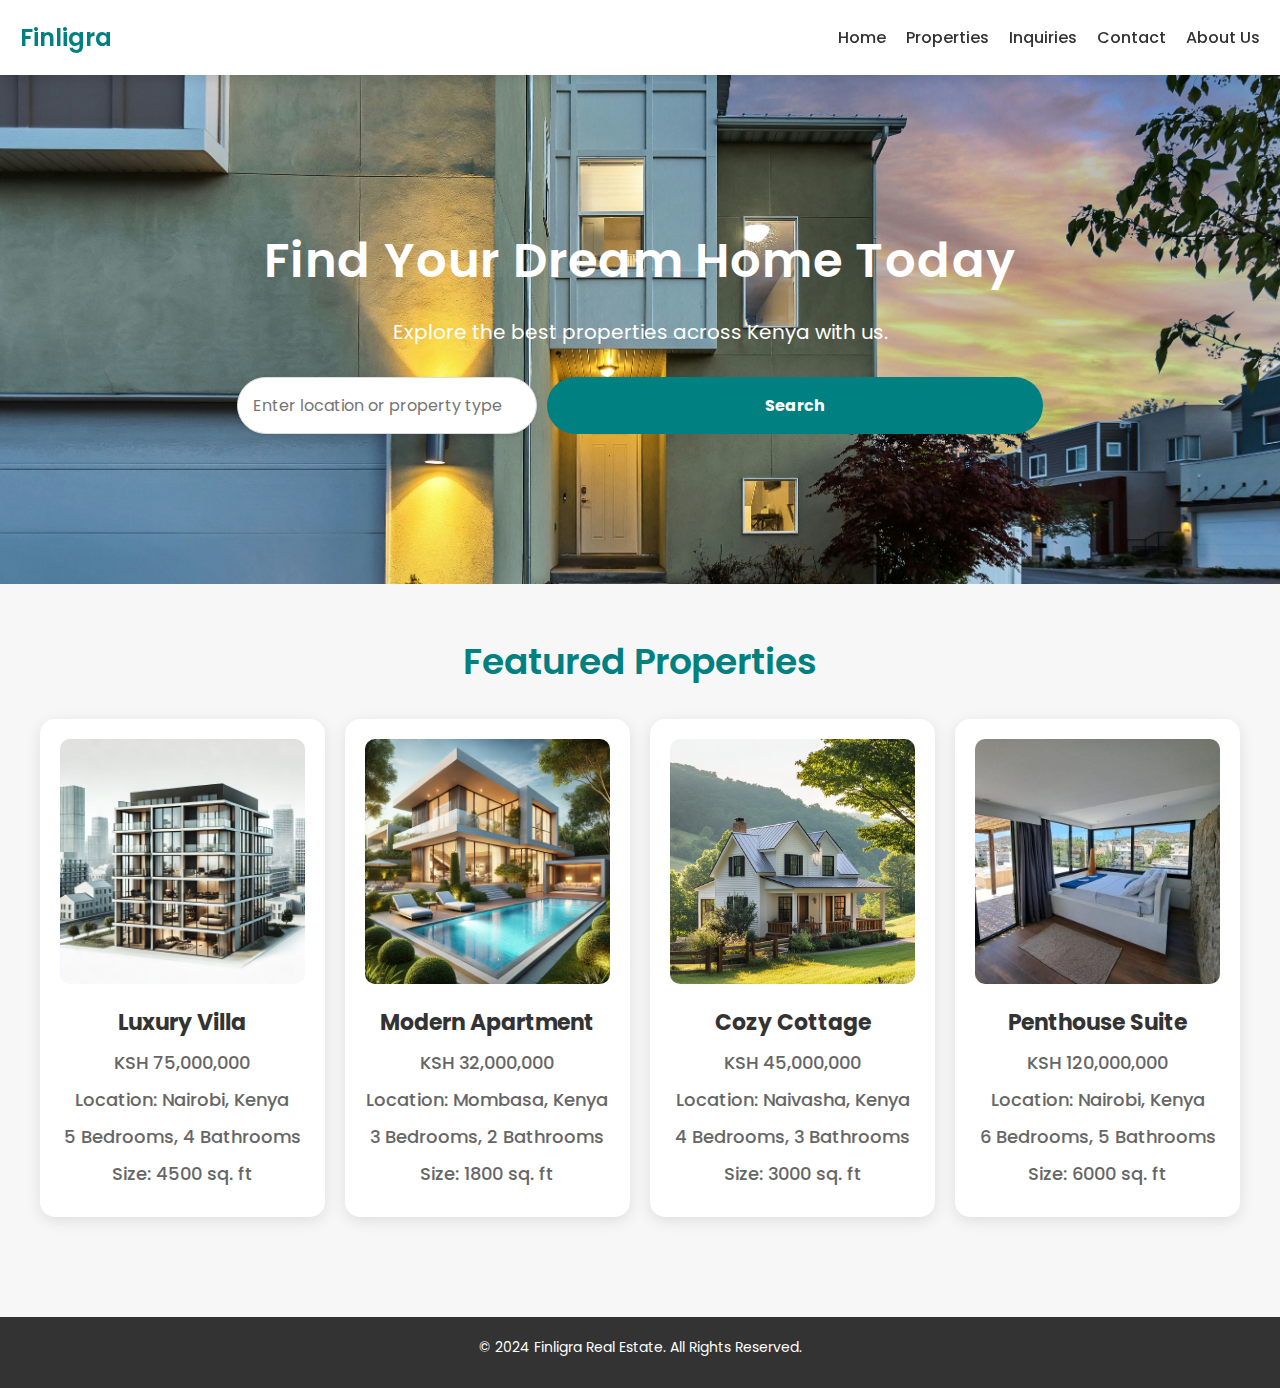
<file: index.html>
<!DOCTYPE html>
<html lang="en">
<head>
    <meta charset="UTF-8">
    <meta name="viewport" content="width=device-width, initial-scale=1.0">
    <title>Finligra Real Estate</title>
    <link href="https://fonts.googleapis.com/css2?family=Poppins:wght@400;600&display=swap" rel="stylesheet">
    <link rel="stylesheet" href="styles.css">
</head>
<body>
    <!-- Navbar -->
    <!-- Navbar -->
    <nav class="navbar">
        <div class="logo">Finligra</div>
        <ul class="nav-links">
            <li><a href="index.html">Home</a></li>
            <li><a href="properties.html">Properties</a></li>
            <li><a href="inquiries.html">Inquiries</a></li>
            <li><a href="contact.html">Contact</a></li>
            <li><a href="about.html">About Us</a></li> <!-- Changed from Login to About Us -->
        </ul>
    </nav>

    <!-- Hero Section with Background Image -->
    <header class="hero">
        <h1>Find Your Dream Home Today</h1>
        <p class="subtitle">Explore the best properties across Kenya with us.</p>
        <div class="search-bar">
            <input type="text" placeholder="Enter location or property type">
            <button type="button">Search</button>
        </div>
    </header>

    <!-- Property Listings Section -->
    <section class="property-listings">
        <h2>Featured Properties</h2>
        <div class="properties-grid">
            <!-- Property cards will be dynamically generated here -->
        </div>
    </section>

    <!-- Footer -->
    <footer class="footer">
        <p>&copy; 2024 Finligra Real Estate. All Rights Reserved.</p>
    </footer>

    <!-- JavaScript for interactivity -->
    <script src="script.js"></script>
</body>
</html>
</file>
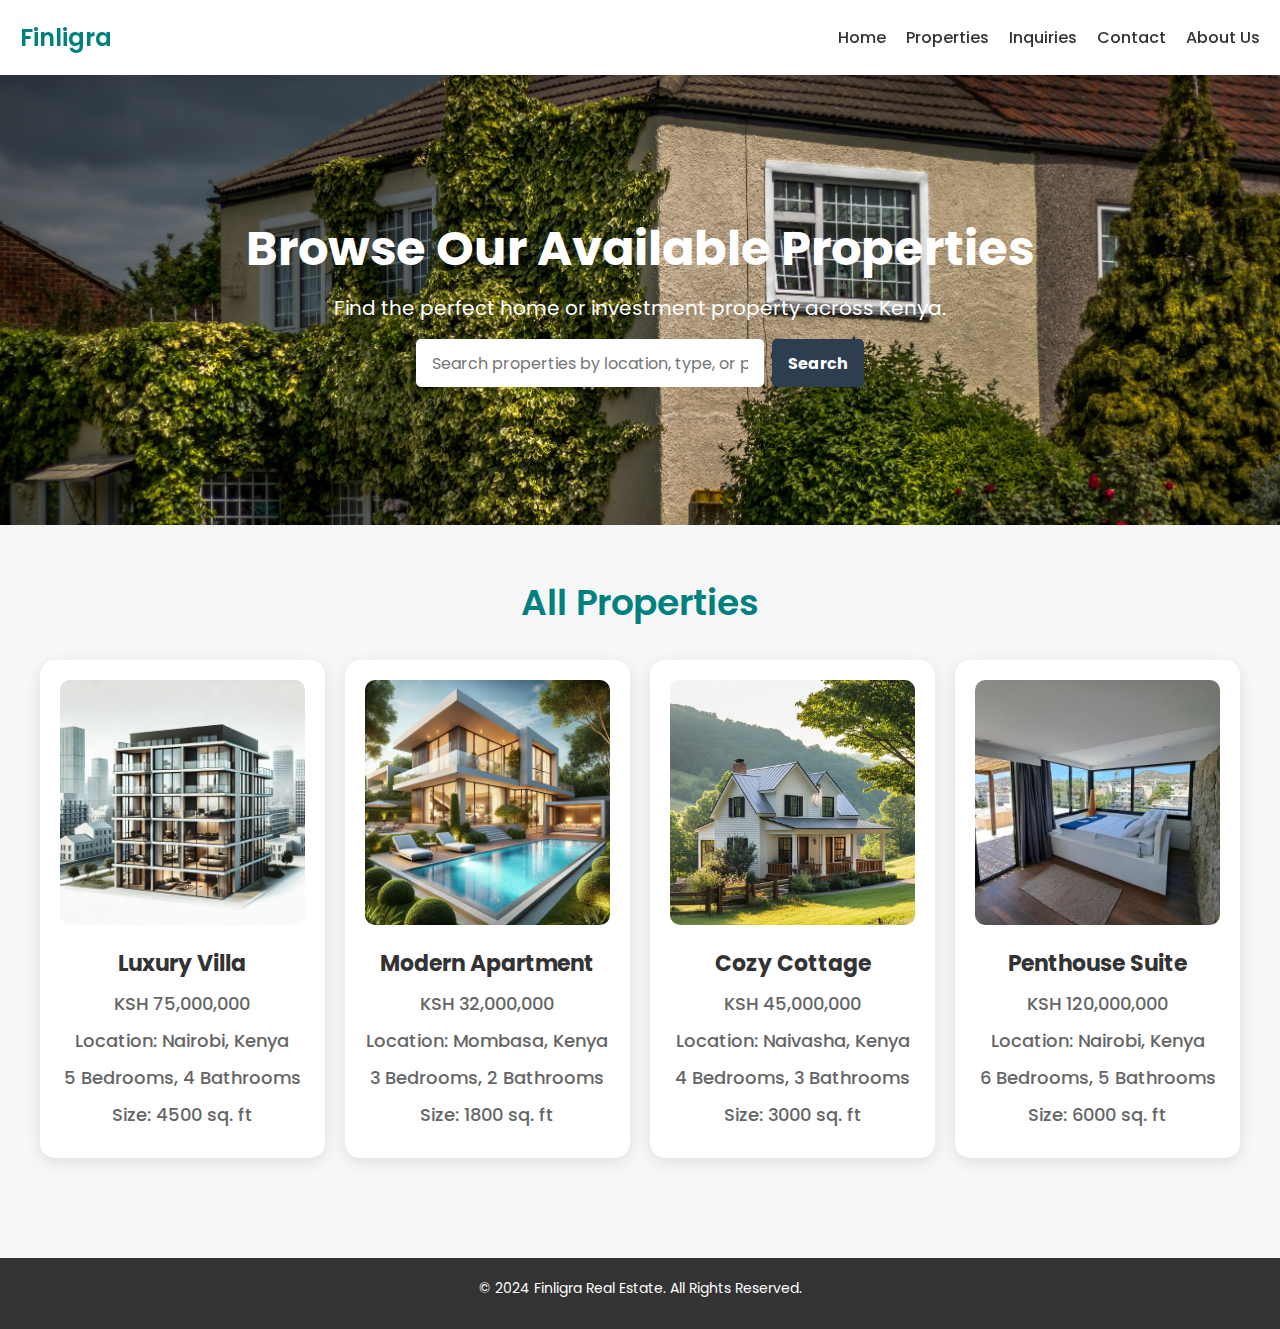
<file: properties.html>
<!DOCTYPE html>
<html lang="en">
<head>
    <meta charset="UTF-8">
    <meta name="viewport" content="width=device-width, initial-scale=1.0">
    <title>Properties | Finligra Real Estate</title>
    <link href="https://fonts.googleapis.com/css2?family=Poppins:wght@400;600&display=swap" rel="stylesheet">
    <link rel="stylesheet" href="styles.css">
</head>
<body>
    <!-- Navbar -->
    <nav class="navbar">
        <div class="logo">Finligra</div>
        <ul class="nav-links">
            <li><a href="index.html">Home</a></li>
            <li><a href="properties.html">Properties</a></li>
            <li><a href="inquiries.html">Inquiries</a></li>
            <li><a href="contact.html">Contact</a></li>
            <li><a href="about.html">About Us</a></li> <!-- Changed from Login to About Us -->
        </ul>
    </nav>

    <!-- Hero Section for Properties Page -->
    <header class="hero-properties">
        <h1>Browse Our Available Properties</h1>
        <p class="subtitle">Find the perfect home or investment property across Kenya.</p>
        <div class="search-bar">
            <input type="text" aria-label="Search properties" placeholder="Search properties by location, type, or price range">
            <button type="button">Search</button>
        </div>
    </header>

    <!-- Property Listings Section -->
    <section class="property-listings">
        <h2>All Properties</h2>
        <div class="properties-grid">
            <!-- Property cards will be dynamically generated here -->
        </div>
    </section>

    <!-- Footer -->
    <footer class="footer">
        <p>&copy; 2024 Finligra Real Estate. All Rights Reserved.</p>
    </footer>

    <!-- JavaScript for interactivity -->
    <script src="script.js"></script>
</body>
</html>
</file>
<file: styles.css>
/* General Styles */
* {
    margin: 0;
    padding: 0;
    box-sizing: border-box;
    font-family: 'Poppins', sans-serif;
}

body {
    color: #333;
    background-color: #f7f7f7;
}

h1, h2, h3, p {
    margin-bottom: 10px;
}

/* Navbar Styles */
.navbar {
    display: flex;
    justify-content: space-between;
    align-items: center;
    background-color: #ffffff;
    padding: 20px;
    box-shadow: 0 4px 10px rgba(0, 0, 0, 0.1);
    position: sticky;
    top: 0;
}

.navbar .logo {
    font-size: 24px;
    font-weight: 600;
    color: #008080;
}

.navbar .nav-links {
    list-style: none;
    display: flex;
    gap: 20px;
}

.navbar .nav-links li a {
    text-decoration: none;
    color: #333;
    font-size: 16px;
    font-weight: 500;
}

.navbar .nav-links li a:hover {
    color: #008080;
}

/* Hero Section with Background */
.hero {
    background-image: url('landing.jpg');
    background-size: cover;
    background-position: center;
    padding: 150px 20px;
    text-align: center;
    color: #ffffff;
}

.hero h1 {
    font-size: 48px;
    margin-bottom: 20px;
    font-weight: 600;
    letter-spacing: 1.2px;
}

.hero .subtitle {
    font-size: 20px;
    margin-bottom: 30px;
}

.hero .search-bar {
    display: flex;
    justify-content: center;
    gap: 10px;
}

.hero .search-bar input {
    padding: 15px;
    width: 300px;
    font-size: 16px;
    border-radius: 30px;
    border: 1px solid #ddd;
    box-shadow: 0 2px 5px rgba(0, 0, 0, 0.1);
}

.hero .search-bar button {
    padding: 15px 30px;
    font-size: 16px;
    background-color: #008080;
    color: white;
    border: none;
    border-radius: 30px;
    cursor: pointer;
}

.hero .search-bar button:hover {
    background-color: #006666;
}

/* Property Listings Section */
.property-listings {
    padding: 50px 20px;
    text-align: center;
}

.property-listings h2 {
    font-size: 36px;
    margin-bottom: 30px;
    color: #008080;
    font-weight: 600;
}

.properties-grid {
    display: flex;
    justify-content: center;
    gap: 20px;
    flex-wrap: wrap;
}

.property-card {
    background-color: white;
    padding: 20px;
    border-radius: 15px;
    box-shadow: 0 4px 15px rgba(0, 0, 0, 0.1);
    width: 250px;
    transition: transform 0.3s ease, box-shadow 0.3s ease;
}

.property-card:hover {
    transform: scale(1.05);
    box-shadow: 0 6px 20px rgba(0, 0, 0, 0.2);
}

.property-card img {
    width: 100%;
    border-radius: 10px;
    margin-bottom: 15px;
}

.property-card h3 {
    font-size: 22px;
    margin-bottom: 10px;
    color: #333;
}

.property-card p {
    font-size: 18px;
    color: #666;
    font-weight: 500;
}

/* Footer */
.footer {
    background-color: #333;
    color: white;
    padding: 20px;
    text-align: center;
    margin-top: 50px;
}

/* Hero Section for Properties Page */
.hero-properties {
    background-image: url('properties.jpg');
    background-size: cover;
    background-position: center;
    height: 50vh;
    display: flex;
    flex-direction: column;
    justify-content: center;
    align-items: center;
    text-align: center;
    color: white;
}

.hero-properties h1 {
    font-size: 3rem;
    margin-bottom: 0.5rem;
}

.hero-properties .subtitle {
    font-size: 1.2rem;
    margin-bottom: 1rem;
}

.hero-properties .search-bar {
    display: flex;
    justify-content: center;
    align-items: center;
}

.hero-properties .search-bar input {
    padding: 0.7rem 1rem;
    font-size: 1rem;
    border: none;
    border-radius: 5px;
    margin-right: 0.5rem;
}

.hero-properties .search-bar button {
    padding: 0.7rem 1rem;
    font-size: 1rem;
    background-color: #2c3e50;
    color: white;
    border: none;
    border-radius: 5px;
    cursor: pointer;
}
/* Hero Section for Inquiries Page */
.hero-inquiries {
    background-image: url('hero-inquiries.jpg');
    background-size: cover;
    background-position: center;
    padding: 100px 20px;
    text-align: center;
    color: white;
}

.hero-inquiries h1 {
    font-size: 40px;
    margin-bottom: 20px;
    font-weight: 600;
}

.hero-inquiries p {
    font-size: 18px;
    margin-bottom: 30px;
}

/* Inquiries Form Section */
.inquiries-form {
    max-width: 600px;
    margin: 50px auto;
    padding: 30px;
    background: #fff;
    border-radius: 15px;
    box-shadow: 0 4px 20px rgba(0, 0, 0, 0.1);
}

.inquiries-form h2 {
    font-size: 28px;
    color: #008080;
    text-align: center;
    margin-bottom: 30px;
}

.form-group {
    margin-bottom: 20px;
}

.form-group label {
    display: block;
    margin-bottom: 8px;
    font-weight: 600;
    font-size: 16px;
    color: #333;
}

.form-group input,
.form-group textarea {
    width: 100%;
    padding: 15px;
    border: 1px solid #ddd;
    border-radius: 10px;
    font-size: 16px;
    font-family: 'Poppins', sans-serif;
    transition: border-color 0.3s ease;
    box-shadow: 0 2px 5px rgba(0, 0, 0, 0.1);
}

.form-group input:focus,
.form-group textarea:focus {
    border-color: #008080;
    outline: none;
}

button {
    width: 40%;
    padding: 15px;
    background-color: #008080;
    color: white;
    border: none;
    border-radius: 10px;
    cursor: pointer;
    font-size: 18px;
    font-weight: bold;
    transition: background-color 0.3s ease;
}

button:hover {
    background-color: #006666;
}

/* Footer */
.footer {
    background-color: #333;
    color: white;
    padding: 20px;
    text-align: center;
    margin-top: 50px;
}

.footer p {
    font-size: 14px;
}

/* Hero Section for Contact Page */
.hero-contact {
    background-image: url('contact-bg.jpg');
    background-size: cover;
    background-position: center;
    padding: 100px 20px;
    text-align: center;
    color: white;
}

.hero-contact h1 {
    font-size: 42px;
    margin-bottom: 20px;
    font-weight: 600;
}

.hero-contact p {
    font-size: 18px;
    margin-bottom: 30px;
}

/* Contact Section */
.contact-section {
    display: flex;
    justify-content: space-between;
    flex-wrap: wrap;
    padding: 50px 20px;
    max-width: 1200px;
    margin: 0 auto;
}

.contact-info {
    flex: 1;
    min-width: 300px;
    margin-bottom: 30px;
    padding: 20px;
    background-color: #fff;
    border-radius: 15px;
    box-shadow: 0 4px 20px rgba(0, 0, 0, 0.1);
}

.contact-info h2 {
    font-size: 28px;
    color: #008080;
    margin-bottom: 15px;
}

.contact-info p {
    font-size: 18px;
    margin-bottom: 10px;
    color: #333;
}

.contact-form {
    flex: 1;
    min-width: 300px;
    margin-bottom: 30px;
    padding: 30px;
    background: #fff;
    border-radius: 15px;
    box-shadow: 0 4px 20px rgba(0, 0, 0, 0.1);
}

.contact-form h2 {
    font-size: 28px;
    color: #008080;
    margin-bottom: 20px;
    text-align: center;
}

.form-group {
    margin-bottom: 20px;
}

.form-group label {
    display: block;
    margin-bottom: 8px;
    font-weight: 600;
    font-size: 16px;
    color: #333;
}

.form-group input,
.form-group textarea {
    width: 100%;
    padding: 15px;
    border: 1px solid #ddd;
    border-radius: 10px;
    font-size: 16px;
    font-family: 'Poppins', sans-serif;
    transition: border-color 0.3s ease;
    box-shadow: 0 2px 5px rgba(0, 0, 0, 0.1);
}

.form-group input:focus,
.form-group textarea:focus {
    border-color: #008080;
    outline: none;
}
/* General Styles */
* {
    margin: 0;
    padding: 0;
    box-sizing: border-box;
    font-family: 'Poppins', sans-serif;
}

body {
    color: #333;
    background-color: #f7f7f7;
}

/* Navbar Styles */
.navbar {
    display: flex;
    justify-content: space-between;
    align-items: center;
    background-color: #ffffff;
    padding: 20px;
    box-shadow: 0 4px 10px rgba(0, 0, 0, 0.1);
    position: sticky;
    top: 0;
}

.navbar .logo {
    font-size: 24px;
    font-weight: 600;
    color: #008080;
}

.navbar .nav-links {
    list-style: none;
    display: flex;
    gap: 20px;
}

.navbar .nav-links li a {
    text-decoration: none;
    color: #333;
    font-size: 16px;
    font-weight: 500;
}

.navbar .nav-links li a:hover {
    color: #008080;
}

/* Hero Section for About Us */
.hero-about {
    background-image: url('about-bg.jpg');
    background-size: cover;
    background-position: center;
    padding: 100px 20px;
    text-align: center;
    color: #ffffff;
}

.hero-about h1 {
    font-size: 48px;
    margin-bottom: 20px;
    font-weight: 600;
}

.hero-about p {
    font-size: 20px;
    margin-bottom: 30px;
}

/* Team Section */
.team-section {
    padding: 50px 20px;
    text-align: center;
    background-color: #ffffff;
}

.team-section h2 {
    font-size: 36px;
    margin-bottom: 40px;
    color: #008080;
    font-weight: 600;
}

.team-cards {
    display: flex;
    justify-content: center;
    gap: 40px;
}

.team-card {
    background-color: white;
    padding: 20px;
    border-radius: 15px;
    box-shadow: 0 4px 15px rgba(0, 0, 0, 0.1);
    width: 300px;
    transition: transform 0.3s ease, box-shadow 0.3s ease;
    text-align: center;
}

.team-card:hover {
    transform: scale(1.05);
    box-shadow: 0 6px 20px rgba(0, 0, 0, 0.2);
}

.team-card img {
    width: 100%;
    border-radius: 50%;
    margin-bottom: 15px;
}

.team-card h3 {
    font-size: 24px;
    margin-bottom: 10px;
    color: #333;
}

.team-card p {
    font-size: 16px;
    color: #666;
    font-weight: 500;
}

/* Footer */
.footer {
    background-color: #333;
    color: white;
    padding: 20px;
    text-align: center;
    margin-top: 50px;
}
/* Media Queries */

/* Mobile Devices */
@media (max-width: 768px) {
    .navbar {
        flex-direction: column;
        align-items: flex-start;
        padding: 10px;
    }

    .navbar .nav-links {
        flex-direction: column;
        gap: 10px;
        width: 100%;
    }

    .hero, .hero-properties {
        padding: 100px 10px;
    }

    .hero h1 {
        font-size: 36px;
    }

    .hero .subtitle, .hero-properties .subtitle {
        font-size: 18px;
    }

    .search-bar input {
        width: 100%;
    }

    .property-card {
        width: 90%;
        margin: 10px auto;
    }

    .inquiries-form {
        padding: 20px;
    }

    .inquiries-form h2 {
        font-size: 28px;
    }

    .inquiries-form .form-group {
        width: 100%;
    }

    .inquiries-form button {
        width: 100%;
        padding: 15px;
    }

    .profile-card {
        width: 100%;
        margin: 10px auto;
    }

    /* Hero Section adjustments */
    .hero-about {
        padding: 20px; /* Adjust padding for smaller screens */
        text-align: center; /* Center align text */
    }

    /* Team Section adjustments */
    .team-section {
        padding: 20px; /* Add padding for the section */
        text-align: center; /* Center align text */
    }

    .team-cards {
        display: flex; /* Use flexbox for team cards */
        flex-direction: column; /* Stack cards vertically */
        align-items: center; /* Center align cards */
    }

    .team-card {
        width: 90%; /* Set width to 90% for smaller screens */
        margin: 10px 0; /* Add margin between cards */
    }

    /* Image adjustments */
    .team-card img {
        width: 100%; /* Make images responsive */
        height: auto; /* Maintain aspect ratio */
    }
    
    /* Footer adjustments */
    .footer {
        text-align: center; /* Center align footer text */
        padding: 10px; /* Add padding */
    }
}



/* Tablet Devices */
@media (min-width: 769px) and (max-width: 1024px) {
    .navbar {
        padding: 15px;
    }

    .property-card {
        width: 45%;
    }

    .profile-card {
        width: 30%;
    }

    .hero h1 {
        font-siz.team-section {
            flex-direction: row; /* Change to row layout for medium devices */
            flex-wrap: wrap; /* Allow wrapping of team member cards */
            justify-content: center; /* Center team members */
        }
        .team-member {
            padding: 20px;
            width: 50%; /* Adjust width for two members per row */
            margin: 10px; /* Add margin for spacing */
        }
    }

    .hero .subtitle, .hero-properties .subtitle {
        font-size: 18px;
    }

    .inquiries-form h2 {
        font-size: 30px;
    }

    .inquiries-form button {
        width: auto;
    }
}

/* Large Devices */
@media (min-width: 1025px) {
    .navbar {
        padding: 20px;
    }

    .property-card {
        width: 23%;
    }

    .profile-card {
        width: 22%;
    }

    .hero h1 {
        font-size: 48px;
    }

    .hero .subtitle, .hero-properties .subtitle {
        font-size: 20px;
    }

    .inquiries-form h2 {
        font-size: 36px;
    }
}
</file>
